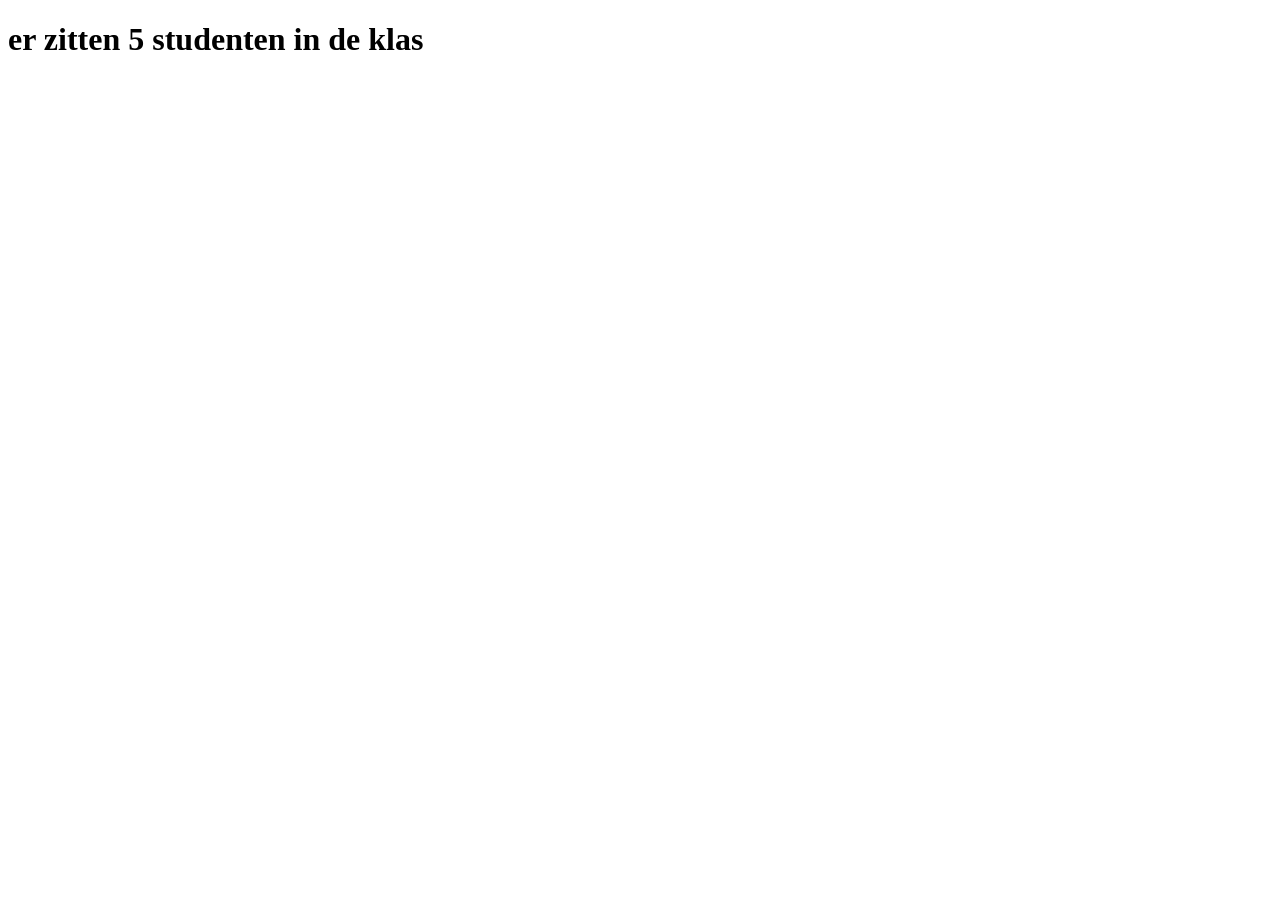
<file: index.html>
<!DOCTYPE html>
<html lang="en">
<head>
    <meta charset="UTF-8">
    <meta name="viewport" content="width=device-width, initial-scale=1.0">
    <title>Opdracht 1 javascript periode 2</title>
</head>
<body>
    

<h1 id="output"></h1>

    <script src="opdracht1.js"></script>
</body>
</html>
</file>
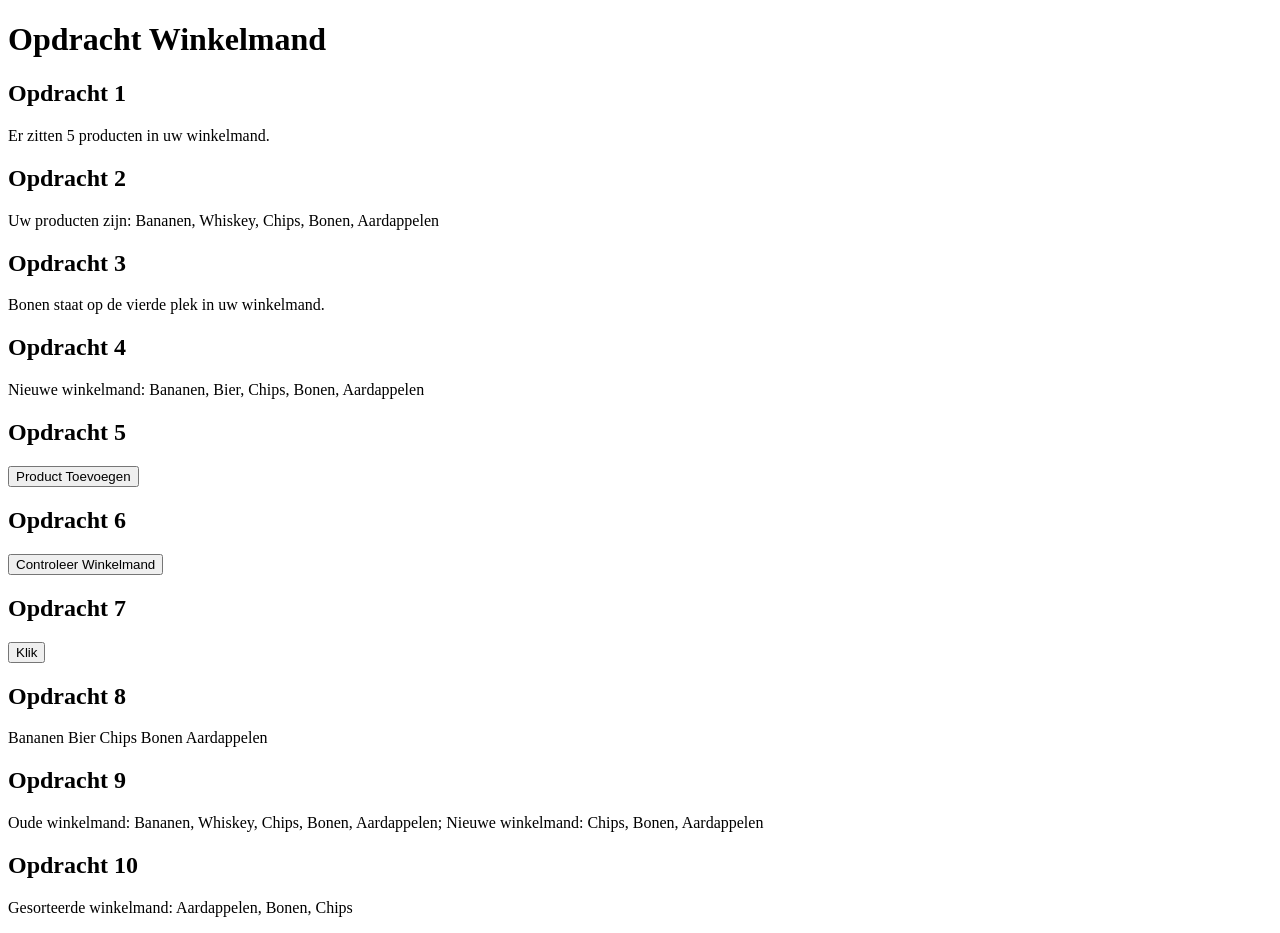
<file: opdracht 1.1/index.html>
<!DOCTYPE html>
<html lang="nl">
<head>
    <meta charset="UTF-8">
    <meta name="viewport" content="width=device-width, initial-scale=1.0">
    <title>Winkelmand Opdrachten</title>
</head>
<body>

    <h1>Opdracht Winkelmand</h1>

    <h2>Opdracht 1</h2>
    <p id="opdr1"></p>

    <h2>Opdracht 2</h2>
    <p id="opdr2"></p>

    <h2>Opdracht 3</h2>
    <p id="opdr3"></p>

    <h2>Opdracht 4</h2>
    <p id="opdr4"></p>

    <h2>Opdracht 5</h2>
    <p id="opdr5"></p>
    <button onclick="productToevoegen()">Product Toevoegen</button>

    <h2>Opdracht 6</h2>
    <p id="opdr6"></p>
    <button onclick="change()">Controleer Winkelmand</button>

    <h2>Opdracht 7</h2>
    <p id="opdr7"></p>
    <button onclick="siep()">Klik</button>

    <h2>Opdracht 8</h2>
    <p id="opdr8"></p>

    <h2>Opdracht 9</h2>
    <p id="opdr9"></p>

    <h2>Opdracht 10</h2>
    <p id="opdr10"></p>

   <script src="opdracht0.js"></script>

</body>
</html>
</file>
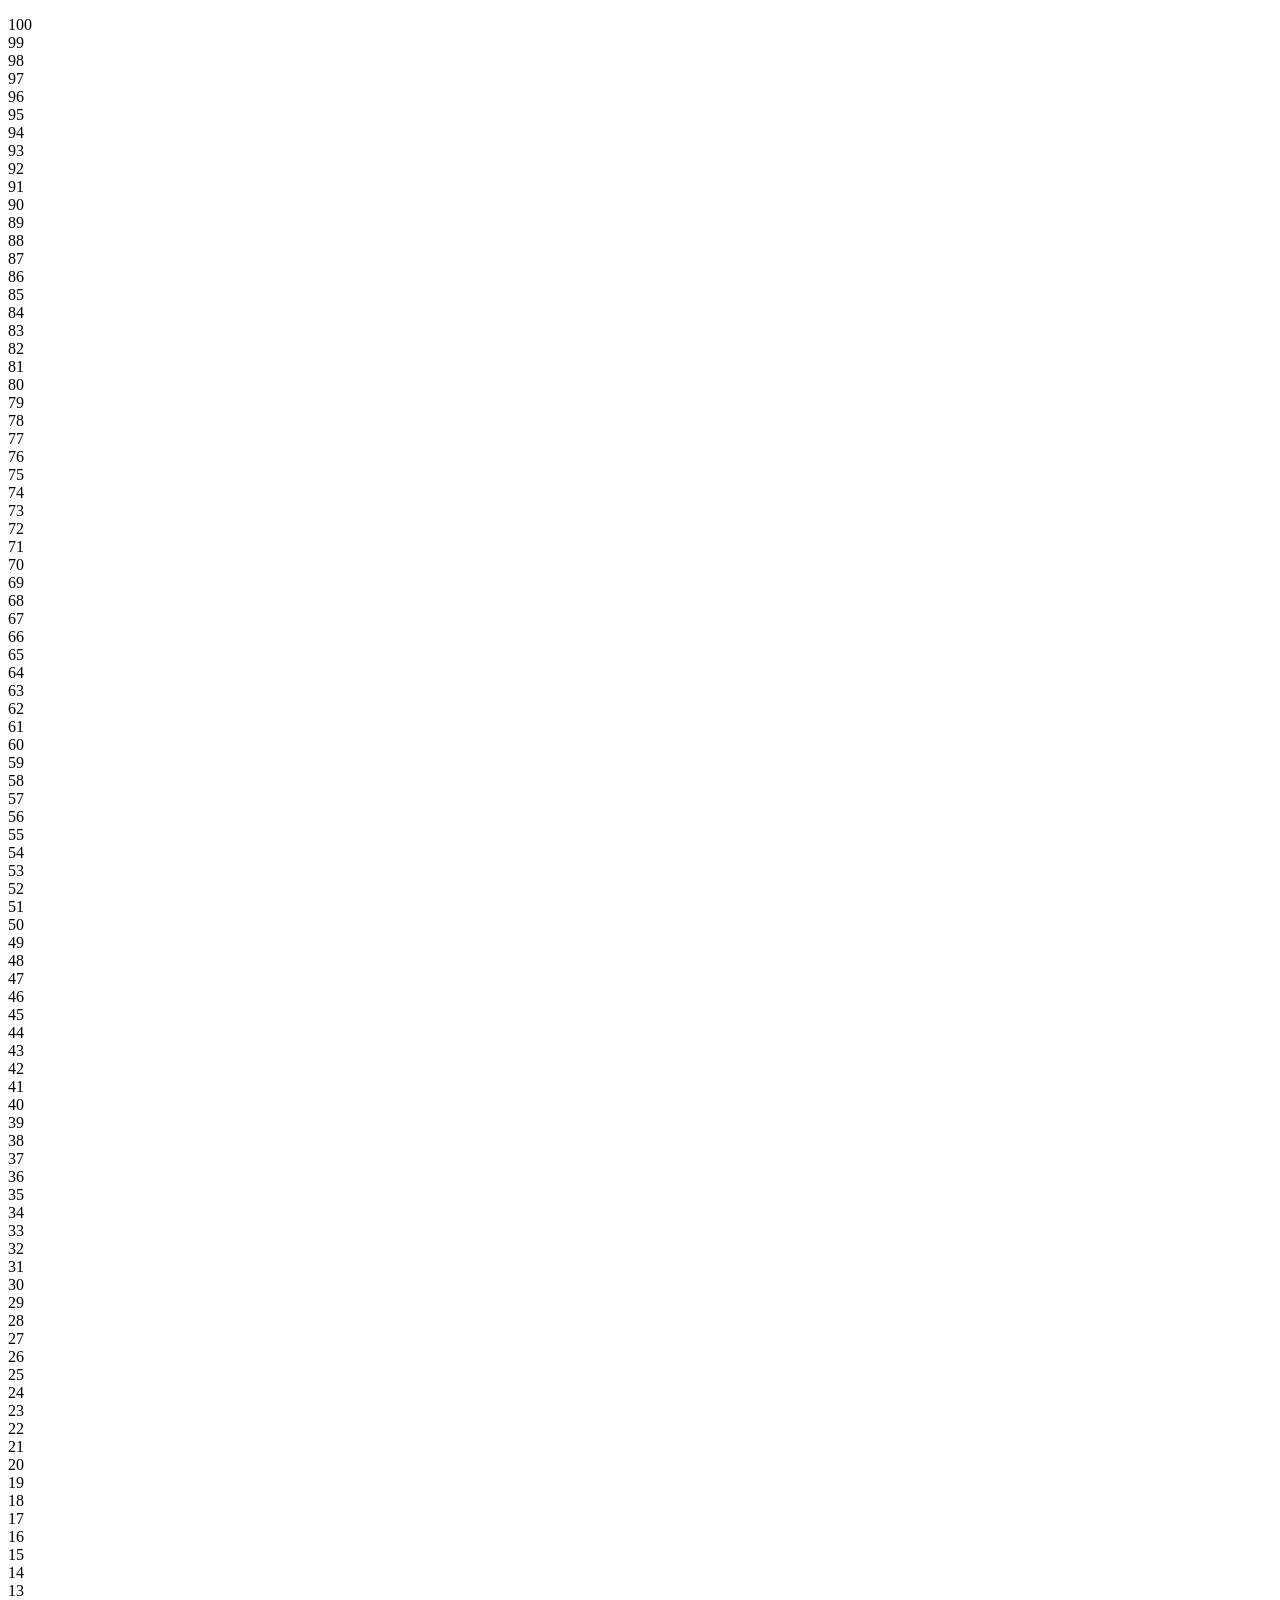
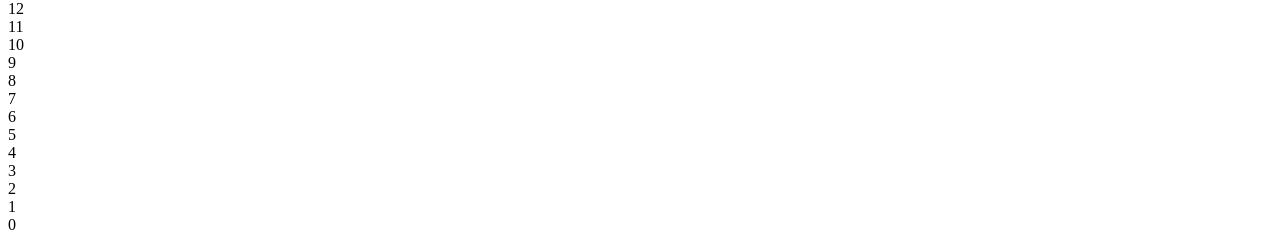
<file: opdracht 3/index.html>
<!DOCTYPE html>
<html lang="en">
<head>
    <meta charset="UTF-8">
    <meta name="viewport" content="width=device-width, initial-scale=1.0">
    <title>Document</title>
</head>
<body>
    <p id="output"></p>

    <script src="opdracht3.js"></script>
</body>
</html>
</file>
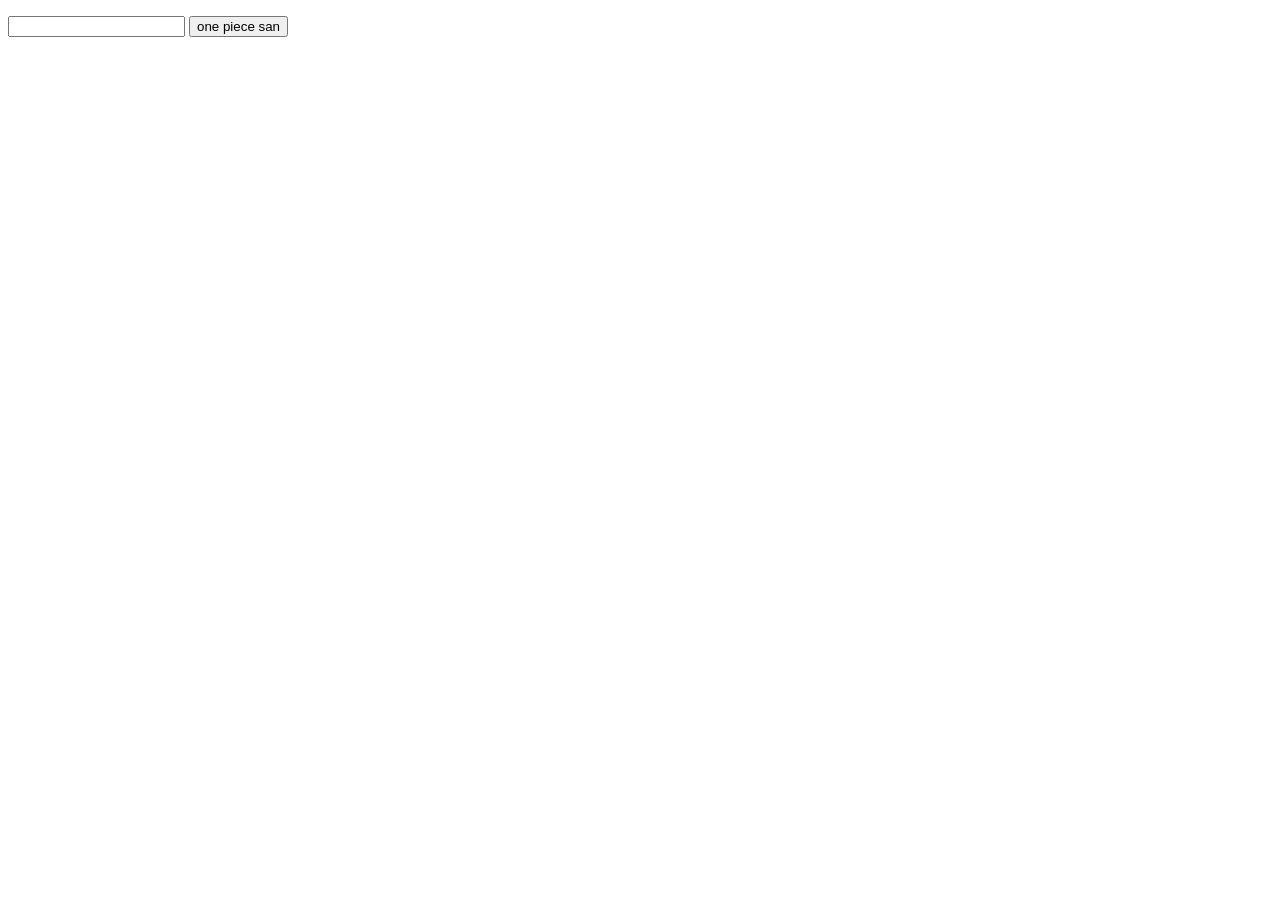
<file: opdracht 4/index.html>
<!DOCTYPE html>
<html lang="en">
<head>
    <meta charset="UTF-8">
    <meta name="viewport" content="width=device-width, initial-scale=1.0">
    <title>Document</title>
</head>
<body>
    <p id="output"></p>
    <input id="input" type="number">
    <button onclick="tafel_van()">one piece san</button>


    <script src="opdracht4.js"></script>
</body>
</html>
</file>
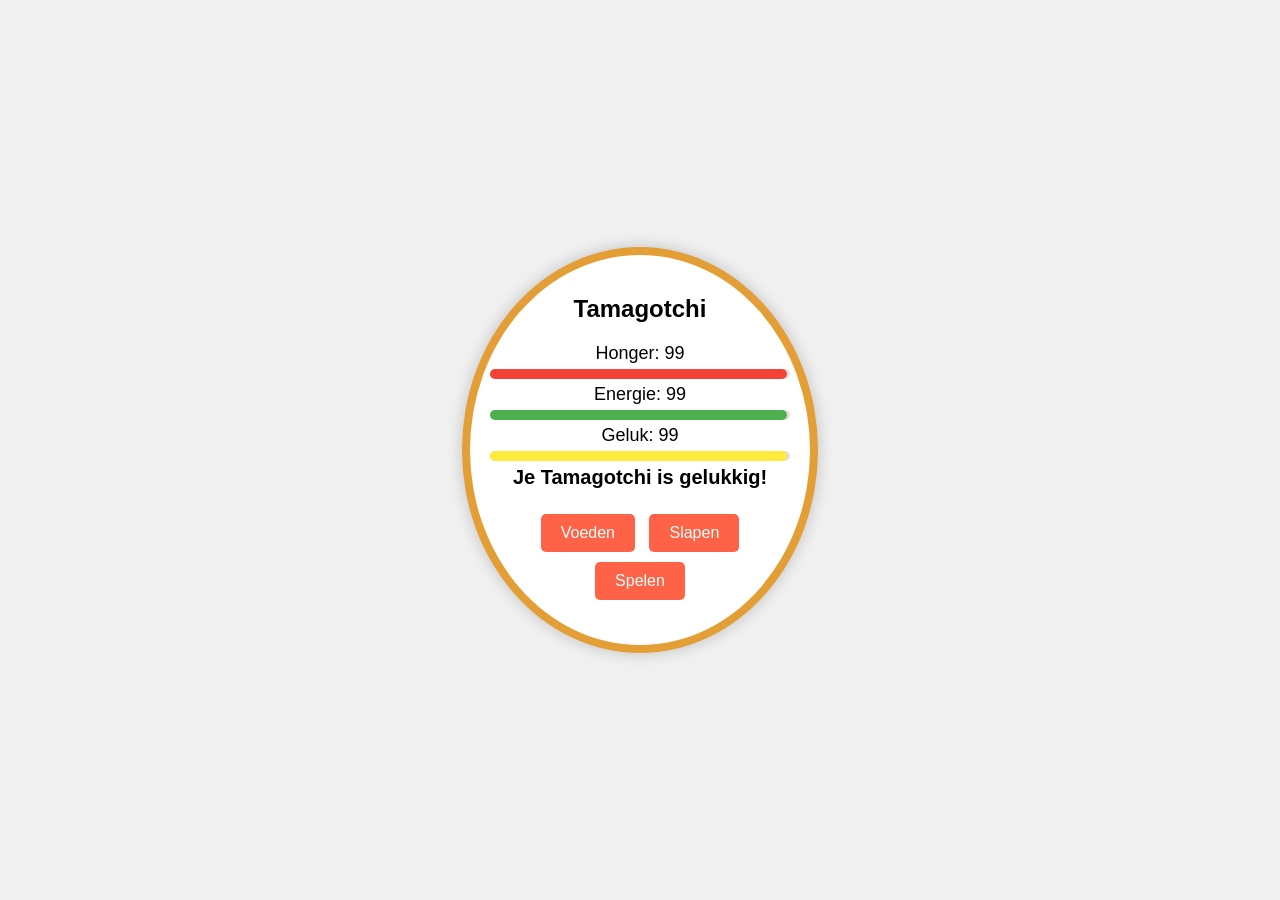
<file: opdracht11/index.html>
<!DOCTYPE html>
<html lang="en">
<head>
    <meta charset="UTF-8">
    <meta name="viewport" content="width=device-width, initial-scale=1.0">
    <title>Tamagotchi</title>
    <link rel="stylesheet" href="style.css">
</head>
<body>
    <section class="tamagotchi-container">
        <h1>Tamagotchi</h1>
        <section class="status">
            <p id="hunger">Honger: 100</p>
            <div class="status-bar">
                <div id="hungerBar" class="hunger-bar" style="width: 100%;"></div>
            </div>
            <p id="energy">Energie: 100</p>
            <div class="status-bar">
                <div id="energyBar" class="energy-bar" style="width: 100%;"></div>
            </div>
            <p id="happiness">Geluk: 100</p>
            <div class="status-bar">
                <div id="happinessBar" class="happiness-bar" style="width: 100%;"></div>
            </div>
            <p id="statusMessage"></p>
        </section>
        <div class="button-container">
            <button id="feed">Voeden</button>
            <button id="sleep">Slapen</button>
            <button id="play">Spelen</button>
        </div>
    </section>
    <script src="index.js"></script>
</body>
</html>
</file>
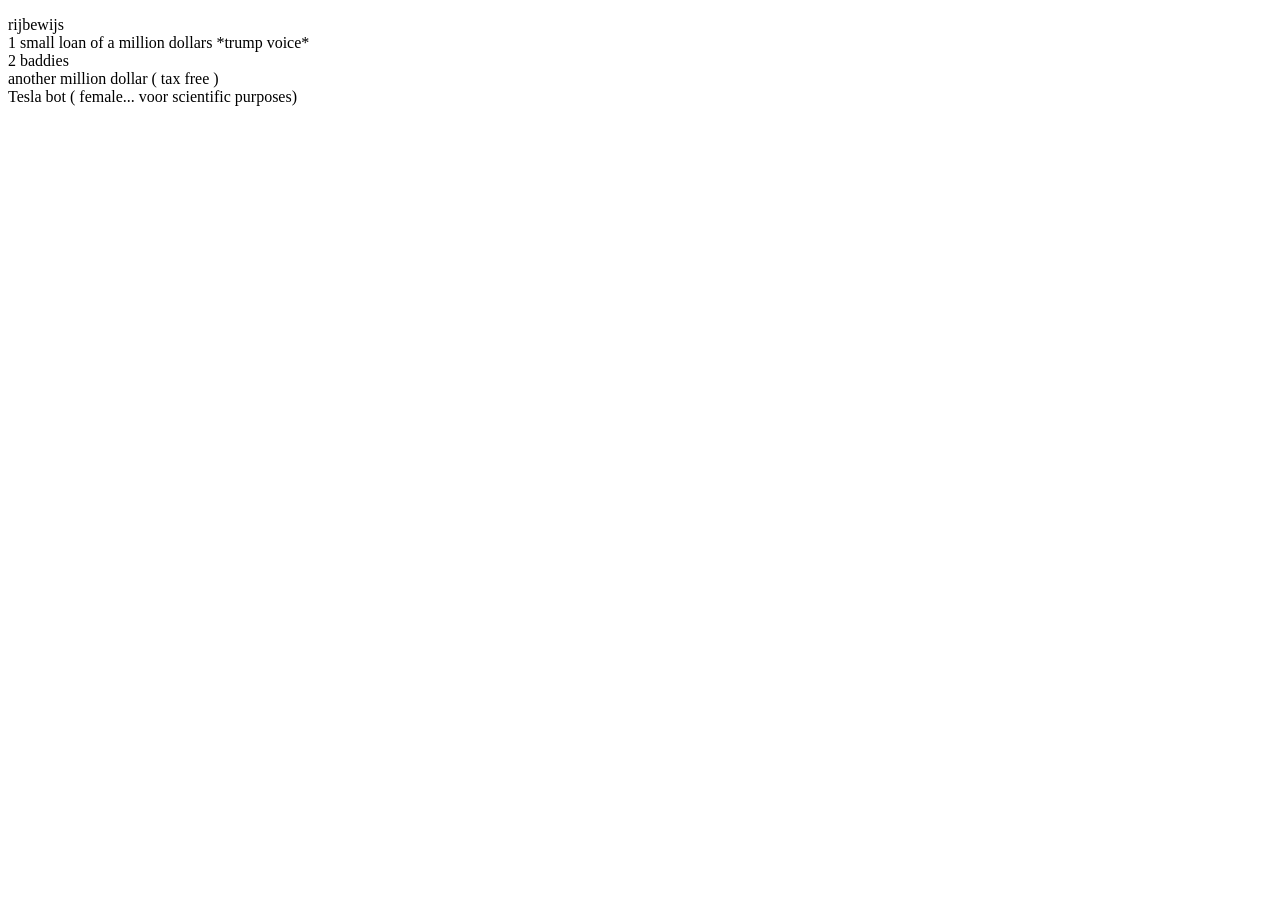
<file: opdracht5/index.html>
<!DOCTYPE html>
<html lang="en">
<head>
    <meta charset="UTF-8">
    <meta name="viewport" content="width=device-width, initial-scale=1.0">
    <title>Document</title>
</head>
<body>
    <p id="output"></p>

    <script src="opdracht5.js"></script>
</body>
</html>
</file>
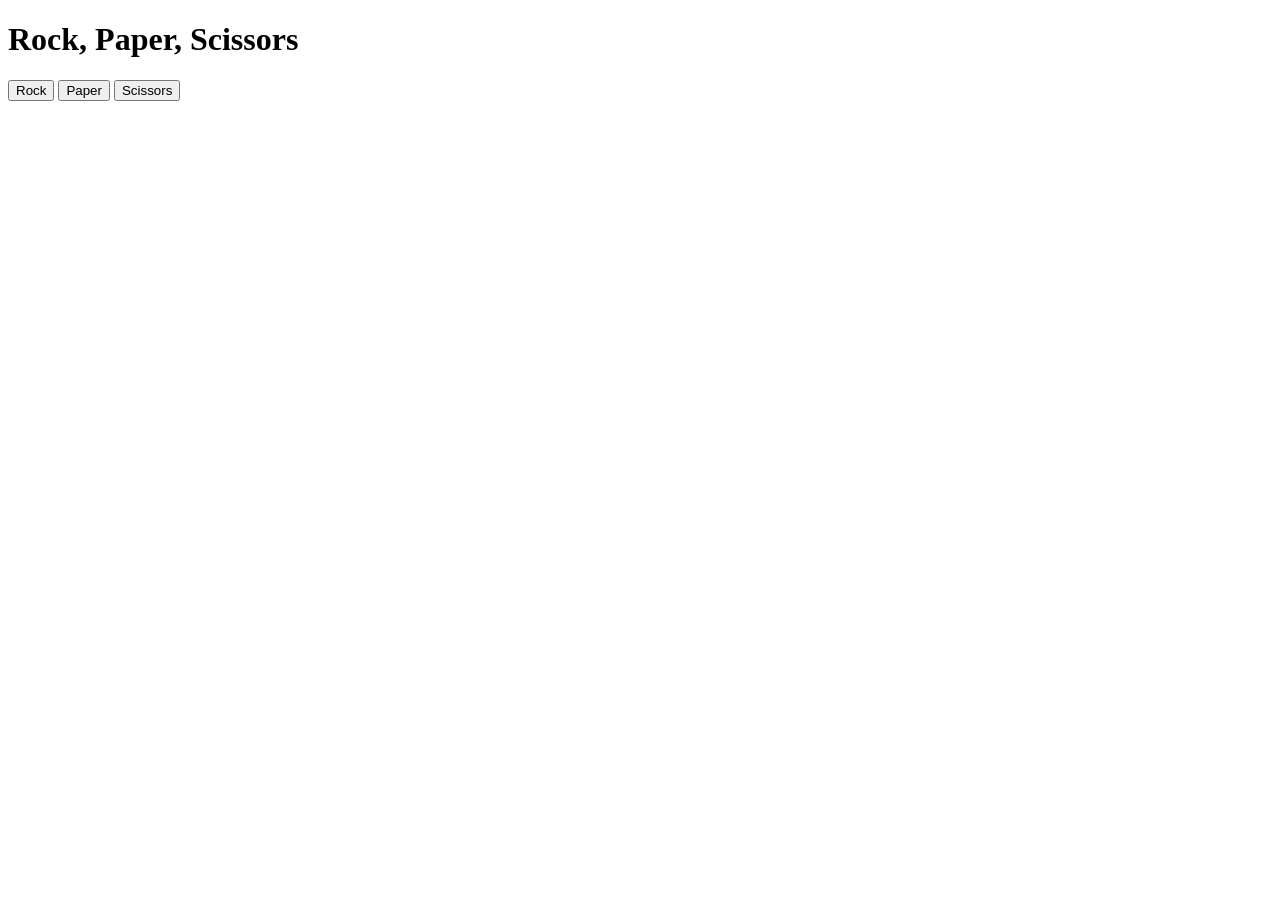
<file: opdracht9/index.html>
<!DOCTYPE html>
<html lang="en">
<head>
    <meta charset="UTF-8">
    <meta name="viewport" content="width=device-width, initial-scale=1.0">
    <title>Rock, Paper, Scissors</title>
</head>
<body>
    <h1>Rock, Paper, Scissors</h1>
    <div id="resultOutput"></div>
    <div id="computerChoice"></div>
    <div id="playerChoice"></div> 
    
    <button id="rock">Rock</button>
    <button id="paper">Paper</button>
    <button id="scissors">Scissors</button>

    <script src="index.js"></script>
</body>
</html>
</file>
<file: opdracht11/style.css>
body {
    font-family: 'Arial', sans-serif;
    background-color: #f0f0f0;
    display: flex;
    justify-content: center;
    align-items: center;
    height: 100vh;
    margin: 0;
}

.tamagotchi-container {
    background-color: #ffffff;
    border: solid rgb(228, 158, 54) 8px;
    border-radius: 50%;
    width: 300px;
    height: 350px;
    padding: 20px;
    text-align: center;
    box-shadow: 0 0 15px rgba(0, 0, 0, 0.2);
}

.status {
    margin: 15px 0;
    font-size: 18px;
}

.status p {
    margin: 5px 0;
}

.button-container {
    margin-top: 20px;
}

button {
    background-color: #ff6347;
    color: white;
    border: none;
    padding: 10px 20px;
    margin: 5px;
    border-radius: 5px;
    cursor: pointer;
    font-size: 16px;
}

button:hover {
    background-color: #e5533e;
}

#statusMessage {
    font-weight: bold;
    font-size: 20px;
}

.dead {
    color: red;
}

.status-bar {
    width: 100%;
    height: 10px;
    border-radius: 5px;
    margin: 5px 0;
    background-color: #e0e0e0;
}

.hunger-bar, .energy-bar, .happiness-bar {
    height: 100%;
    border-radius: 5px;
}

.hunger-bar {
    background-color: #f44336;
}

.energy-bar {
    background-color: #4caf50;
}

.happiness-bar {
    background-color: #ffeb3b;
}
</file>
